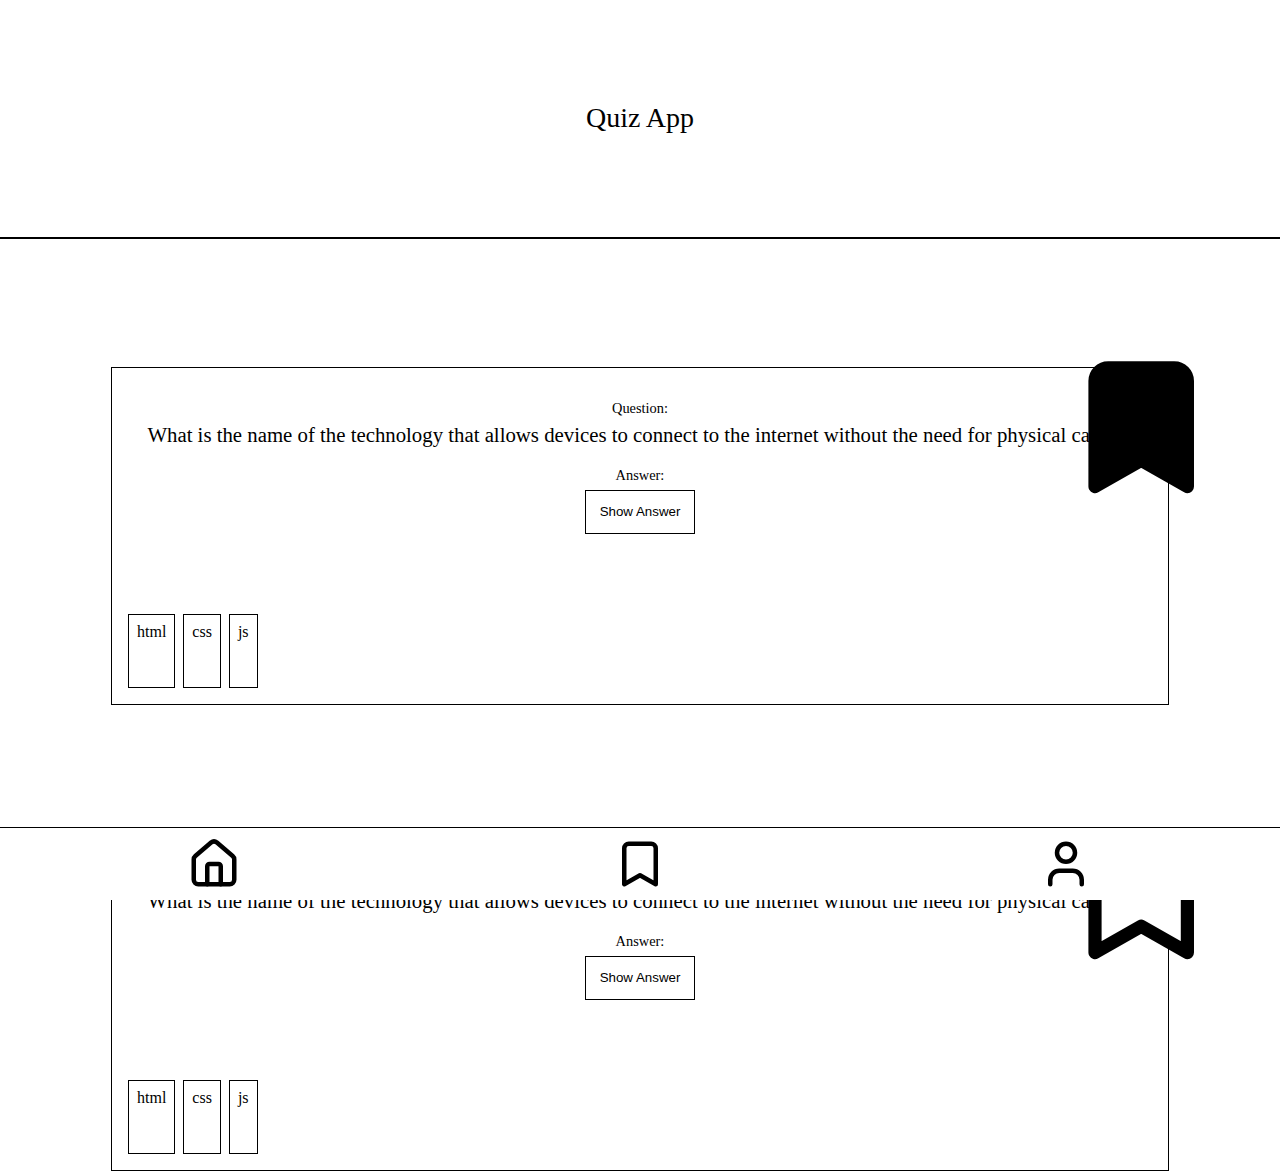
<file: index.html>
<!DOCTYPE html>
<html lang="en">
  <head>
    <meta charset="UTF-8" />
    <meta name="viewport" content="width=device-width, initial-scale=1.0" />
    <link rel="stylesheet" href="global.css" />
    <link rel="stylesheet" href="styles.css" />
    <title>Quiz Homepage</title>
  </head>
  <body>
    <header class="header">Quiz App</header>
    <main>
      <section class="card">
        <svg
          class="card__icon"
          viewBox="0 0 24 24"
          fill="black"
          stroke="currentColor"
          stroke-width="2"
          stroke-linecap="round"
          stroke-linejoin="round"
        >
          <path d="m19 21-7-4-7 4V5a2 2 0 0 1 2-2h10a2 2 0 0 1 2 2v16z" />
        </svg>
        <div class="card__center">
          <p class="card__titles">Question:</p>
          <p class="card__question">
            What is the name of the technology that allows devices to connect to
            the internet without the need for physical cables?
          </p>
          <p class="card__titles">Answer:</p>
          <button class="card__button--show">Show Answer</button>
        </div>
        <div class="card__left">
          <a class="card__tag">html</a>
          <a class="card__tag">css</a>
          <a class="card__tag">js</a>
        </div>
      </section>

      <section class="card">
        <svg
          class="card__icon"
          viewBox="0 0 24 24"
          fill="white"
          stroke="currentColor"
          stroke-width="2"
          stroke-linecap="round"
          stroke-linejoin="round"
        >
          <path d="m19 21-7-4-7 4V5a2 2 0 0 1 2-2h10a2 2 0 0 1 2 2v16z" />
        </svg>
        <div class="card__center">
          <p class="card__titles">Question:</p>
          <p class="card__question">
            What is the name of the technology that allows devices to connect to
            the internet without the need for physical cables?
          </p>
          <p class="card__titles">Answer:</p>
          <button class="card__button--show">Show Answer</button>
        </div>
        <div class="card__left">
          <a class="card__tag">html</a>
          <a class="card__tag">css</a>
          <a class="card__tag">js</a>
        </div>
      </section>
    </main>
    <footer class="footer">
      <a class="footer__link" href="index.html">
        <svg
          class="footer__icon"
          viewBox="0 0 24 24"
          stroke-width="2"
          stroke-linecap="round"
          stroke-linejoin="round"
        >
          <path d="M15 21v-8a1 1 0 0 0-1-1h-4a1 1 0 0 0-1 1v8" />
          <path
            d="M3 10a2 2 0 0 1 .709-1.528l7-6a2 2 0 0 1 2.582 0l7 6A2 2 0 0 1 21 10v9a2 2 0 0 1-2 2H5a2 2 0 0 1-2-2z"
          />
        </svg>
      </a>
      <a class="footer__link" href="bookmarks.html">
        <svg
          class="footer__icon"
          viewBox="0 0 24 24"
          stroke-width="2"
          stroke-linecap="round"
          stroke-linejoin="round"
        >
          <path d="m19 21-7-4-7 4V5a2 2 0 0 1 2-2h10a2 2 0 0 1 2 2v16z" />
        </svg>
      </a>
      <a class="footer__link" href="profile.html">
        <svg
          class="footer__icon"
          viewBox="0 0 24 24"
          stroke-width="2"
          stroke-linecap="round"
          stroke-linejoin="round"
        >
          <path d="M19 21v-2a4 4 0 0 0-4-4H9a4 4 0 0 0-4 4v2" />
          <circle cx="12" cy="7" r="4" />
        </svg>
      </a>
    </footer>
  </body>
</html>
</file>
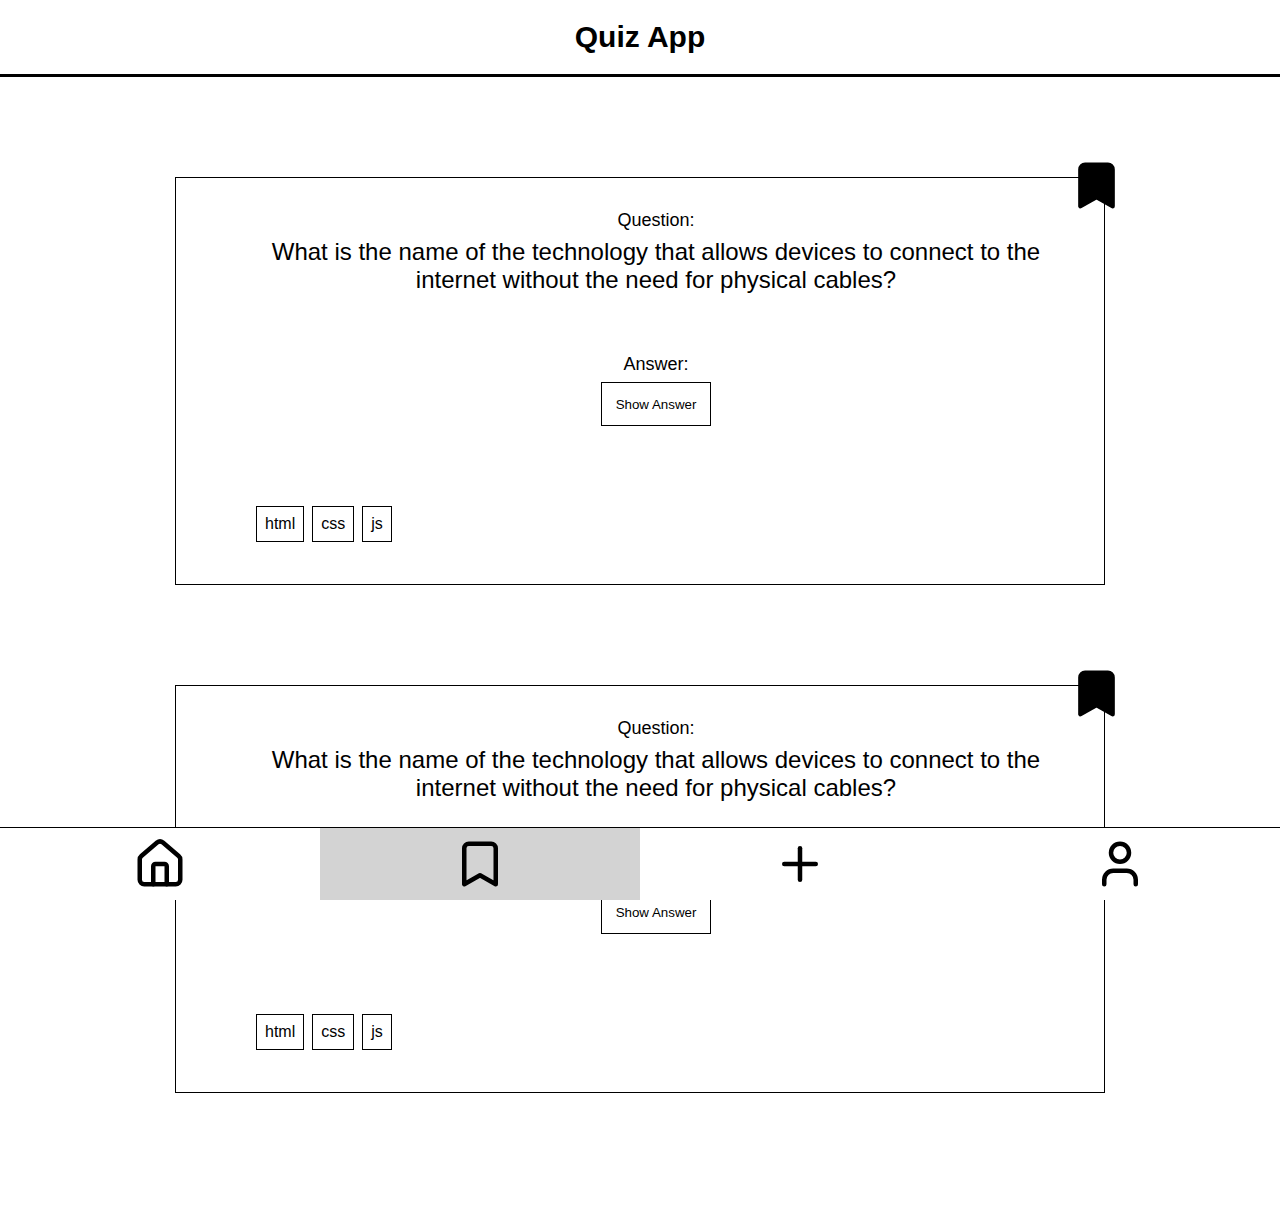
<file: bookmarks.html>
<!DOCTYPE html>
<html lang="en">
  <head>
    <meta charset="UTF-8" />
    <meta name="viewport" content="width=device-width, initial-scale=1.0" />
    <link rel="stylesheet" href="css/global.css" />
    <link rel="stylesheet" href="css/card.css" />
     <script src="js/index.js" defer></script>
    <title>Quiz Bookmarks</title>
  </head>
  <body>
    <header class="header">Quiz App</header>

    <main class="content">
      <div class="card">
        <svg
          class="card__bookmark"
          data-js="bookmarked"
          viewBox="0 0 24 24"
          stroke="currentColor"
          stroke-width="2"
          stroke-linecap="round"
          stroke-linejoin="round"
        >
          <path d="m19 21-7-4-7 4V5a2 2 0 0 1 2-2h10a2 2 0 0 1 2 2v16z" />
        </svg>
        <div class="card__center">
          <p class="card__titles">Question:</p>
          <p class="card__question">
            What is the name of the technology that allows devices to connect to
            the internet without the need for physical cables?
          </p>
          <p class="card__titles">Answer:</p>
          <button class="card__button">Show Answer</button>
        </div>
        <div class="card__left">
          <a class="card__tag">html</a>
          <a class="card__tag">css</a>
          <a class="card__tag">js</a>
        </div>
      </div>

      <div class="card">
        <svg
          class="card__bookmark"
          data-js="bookmarked"
          viewBox="0 0 24 24"
          stroke="currentColor"
          stroke-width="2"
          stroke-linecap="round"
          stroke-linejoin="round"
        >
          <path d="m19 21-7-4-7 4V5a2 2 0 0 1 2-2h10a2 2 0 0 1 2 2v16z" />
        </svg>
        <div class="card__center">
          <p class="card__titles">Question:</p>
          <p class="card__question">
            What is the name of the technology that allows devices to connect to
            the internet without the need for physical cables?
          </p>
          <p class="card__titles">Answer:</p>
          <button class="card__button">Show Answer</button>
        </div>
        <div class="card__left">
          <a class="card__tag">html</a>
          <a class="card__tag">css</a>
          <a class="card__tag">js</a>
        </div>
      </div>
    </main>

    <footer class="footer">
      <a class="footer__link" href="index.html">
        <svg
          class="footer__icon"
          viewBox="0 0 24 24"
          stroke-width="2"
          stroke-linecap="round"
          stroke-linejoin="round"
        >
          <path d="M15 21v-8a1 1 0 0 0-1-1h-4a1 1 0 0 0-1 1v8" />
          <path
            d="M3 10a2 2 0 0 1 .709-1.528l7-6a2 2 0 0 1 2.582 0l7 6A2 2 0 0 1 21 10v9a2 2 0 0 1-2 2H5a2 2 0 0 1-2-2z"
          />
        </svg>
      </a>
      <a class="footer__link footer__current" href="bookmarks.html">
        <svg
          class="footer__icon"
          viewBox="0 0 24 24"
          stroke-width="2"
          stroke-linecap="round"
          stroke-linejoin="round"
        >
          <path d="m19 21-7-4-7 4V5a2 2 0 0 1 2-2h10a2 2 0 0 1 2 2v16z" />
        </svg>
      </a>
      <a class="footer__link" href="form.html">
        <svg
        class="footer__icon"
          viewBox="0 0 24 24"
          stroke-width="2"
          stroke-linecap="round"
          stroke-linejoin="round"
        >
          <path d="M5 12h14" />
          <path d="M12 5v14" />
        </svg>
      </a>
      <a class="footer__link" href="profile.html">
        <svg
          class="footer__icon"
          viewBox="0 0 24 24"
          stroke-width="2"
          stroke-linecap="round"
          stroke-linejoin="round"
        >
          <path d="M19 21v-2a4 4 0 0 0-4-4H9a4 4 0 0 0-4 4v2" />
          <circle cx="12" cy="7" r="4" />
        </svg>
      </a>
    </footer>
  </body>
</html>
</file>
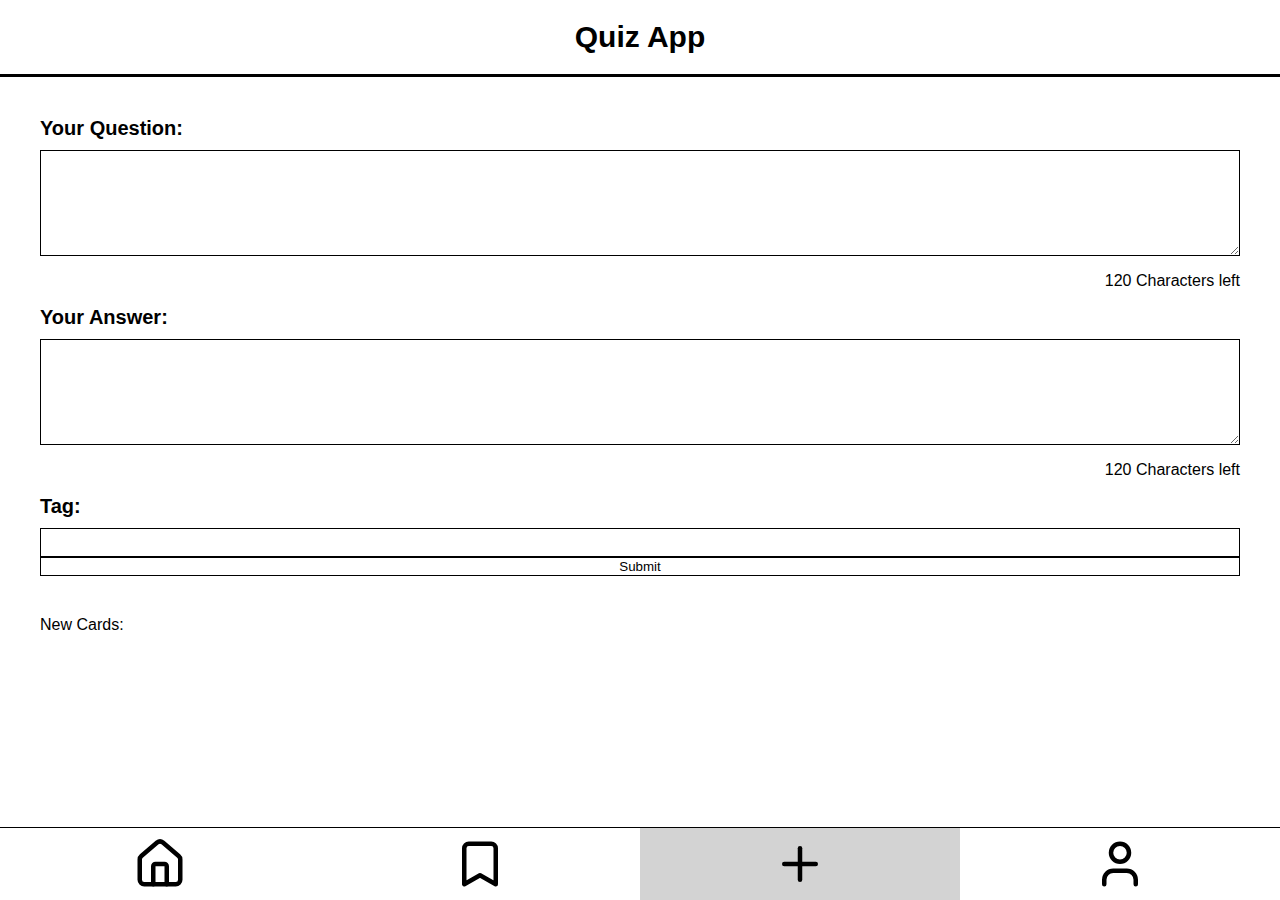
<file: form.html>
<!DOCTYPE html>
<html lang="en">
  <head>
    <meta charset="UTF-8" />
    <meta name="viewport" content="width=device-width, initial-scale=1.0" />
    <link rel="stylesheet" href="css/global.css" />
    <link rel="stylesheet" href="css/card.css" />
    <link rel="stylesheet" href="css/form.css" />
    <script src="js/createForm.js" defer></script>
    <title>Quiz Form</title>
  </head>
  <body>
    <header class="header">Quiz App</header>

    <main class="content">
      <section class="create">
        <form class="create__form" data-js="form">
          <label class="create__titles">Your Question:</label>
          <textarea
            class="create__textfield"
            data-js="q-textarea"
            maxlength="120"
            name="question"
          ></textarea>
          <p class="create__characterlimit" data-js="q-characters">120 <span>Characters left</span></p>

          <label class="create__titles">Your Answer:</label>
          <textarea
            class="create__textfield"
            data-js="a-textarea"
            maxlength="120"
            name="answer"
          ></textarea>
          <p class="create__characterlimit" data-js="a-characters">120 <span>Characters left</span></p>

          <label class="create__titles">Tag:</label>
          <input type="text" class="create__textinput" name="tag" />

          <button type="submit" class="create__submit" name="submit">
            Submit
          </button>
        </form>
      </section>

      <section class="created">
        <span>New Cards:</span>

        <div class="card__container" data-js="card-container"></div>
      </section>
    </main>

    <footer class="footer">
      <a class="footer__link" href="index.html">
        <svg
          class="footer__icon"
          viewBox="0 0 24 24"
          stroke-width="2"
          stroke-linecap="round"
          stroke-linejoin="round"
        >
          <path d="M15 21v-8a1 1 0 0 0-1-1h-4a1 1 0 0 0-1 1v8" />
          <path
            d="M3 10a2 2 0 0 1 .709-1.528l7-6a2 2 0 0 1 2.582 0l7 6A2 2 0 0 1 21 10v9a2 2 0 0 1-2 2H5a2 2 0 0 1-2-2z"
          />
        </svg>
      </a>
      <a class="footer__link" href="bookmarks.html">
        <svg
          class="footer__icon"
          viewBox="0 0 24 24"
          stroke-width="2"
          stroke-linecap="round"
          stroke-linejoin="round"
        >
          <path d="m19 21-7-4-7 4V5a2 2 0 0 1 2-2h10a2 2 0 0 1 2 2v16z" />
        </svg>
      </a>
      <a class="footer__link footer__current" href="form.html">
        <svg
          class="footer__icon"
          viewBox="0 0 24 24"
          stroke-width="2"
          stroke-linecap="round"
          stroke-linejoin="round"
        >
          <path d="M5 12h14" />
          <path d="M12 5v14" />
        </svg>
      </a>
      <a class="footer__link" href="profile.html">
        <svg
          class="footer__icon"
          viewBox="0 0 24 24"
          stroke-width="2"
          stroke-linecap="round"
          stroke-linejoin="round"
        >
          <path d="M19 21v-2a4 4 0 0 0-4-4H9a4 4 0 0 0-4 4v2" />
          <circle cx="12" cy="7" r="4" />
        </svg>
      </a>
    </footer>
  </body>
</html>
</file>
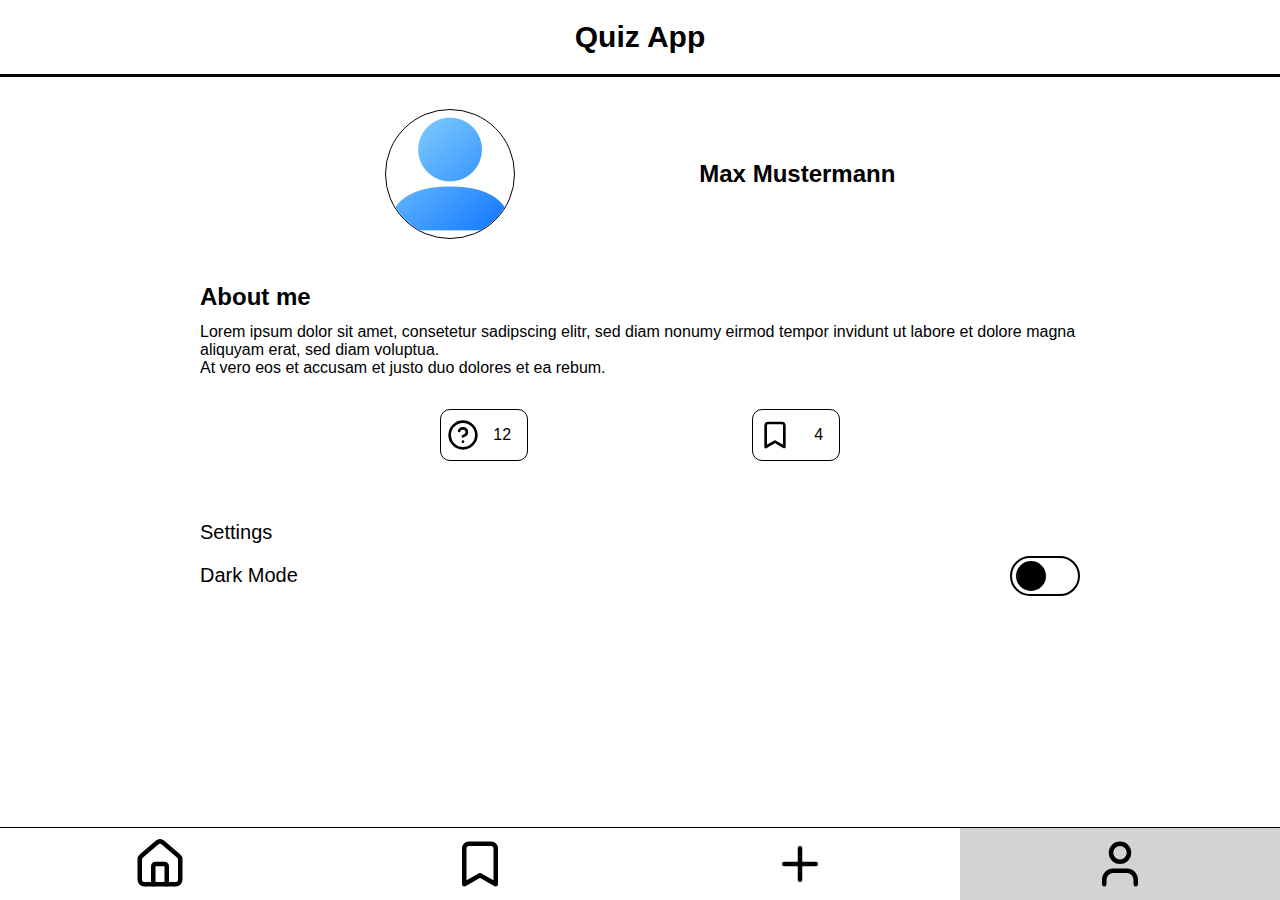
<file: profile.html>
<!DOCTYPE html>
<html lang="en">
  <head>
    <meta charset="UTF-8" />
    <meta name="viewport" content="width=device-width, initial-scale=1.0" />
    <link rel="stylesheet" href="css/global.css" />
    <link rel="stylesheet" href="css/profile.css" />
    <script src="js/index.js" defer></script>
    <title>Quiz Profile</title>
  </head>
  <body>
    <header class="header">Quiz App</header>

    <main class="profile">
      <section class="user">
        <div class="user__pic">
          <img
            class="user__pic-image"
            src="public/user.png"
            alt="User Profile Picture"
          />
        </div>
        <h1 class="user__name">Max Mustermann</h1>
      </section>

      <section class="about">
        <h2 class="about__title">About me</h2>
        <p class="about__description">
          Lorem ipsum dolor sit amet, consetetur sadipscing elitr, sed diam
          nonumy eirmod tempor invidunt ut labore et dolore magna aliquyam erat,
          sed diam voluptua. <br />At vero eos et accusam et justo duo dolores
          et ea rebum.
        </p>
      </section>

      <section class="stats">
        <div class="stats__border">
          <svg
            class="stats__icon"
            width="24"
            height="24"
            viewBox="0 0 24 24"
            fill="none"
            stroke="currentColor"
            stroke-width="2"
            stroke-linecap="round"
            stroke-linejoin="round"
          >
            <circle cx="12" cy="12" r="10" />
            <path d="M9.09 9a3 3 0 0 1 5.83 1c0 2-3 3-3 3" />
            <path d="M12 17h.01" />
          </svg>
          <p>12</p>
        </div>
        <div class="stats__border">
          <svg
            class="stats__icon"
            width="24"
            height="24"
            viewBox="0 0 24 24"
            fill="none"
            stroke="currentColor"
            stroke-width="2"
            stroke-linecap="round"
            stroke-linejoin="round"
          >
            <path d="m19 21-7-4-7 4V5a2 2 0 0 1 2-2h10a2 2 0 0 1 2 2v16z" />
          </svg>
          <p>4</p>
        </div>
      </section>

      <section class="modals">
        <a class="modals__settings" href="#">Settings</a>
        <div class="modals__darkmode">
          <p>Dark Mode</p>
          <label class="modals__switch">
            <input type="checkbox" data-js="darkmode-toggle" />
            <span class="modals__slider"></span>
          </label>
        </div>
      </section>
    </main>

    <footer class="footer">
      <a class="footer__link" href="index.html">
        <svg
          class="footer__icon"
          viewBox="0 0 24 24"
          stroke-width="2"
          stroke-linecap="round"
          stroke-linejoin="round"
        >
          <path d="M15 21v-8a1 1 0 0 0-1-1h-4a1 1 0 0 0-1 1v8" />
          <path
            d="M3 10a2 2 0 0 1 .709-1.528l7-6a2 2 0 0 1 2.582 0l7 6A2 2 0 0 1 21 10v9a2 2 0 0 1-2 2H5a2 2 0 0 1-2-2z"
          />
        </svg>
      </a>
      <a class="footer__link" href="bookmarks.html">
        <svg
          class="footer__icon"
          viewBox="0 0 24 24"
          stroke-width="2"
          stroke-linecap="round"
          stroke-linejoin="round"
        >
          <path d="m19 21-7-4-7 4V5a2 2 0 0 1 2-2h10a2 2 0 0 1 2 2v16z" />
        </svg>
      </a>
      <a class="footer__link" href="form.html">
        <svg
          class="footer__icon"
          viewBox="0 0 24 24"
          stroke-width="2"
          stroke-linecap="round"
          stroke-linejoin="round"
        >
          <path d="M5 12h14" />
          <path d="M12 5v14" />
        </svg>
      </a>
      <a class="footer__link footer__current" href="profile.html">
        <svg
          class="footer__icon"
          viewBox="0 0 24 24"
          stroke-width="2"
          stroke-linecap="round"
          stroke-linejoin="round"
        >
          <path d="M19 21v-2a4 4 0 0 0-4-4H9a4 4 0 0 0-4 4v2" />
          <circle cx="12" cy="7" r="4" />
        </svg>
      </a>
    </footer>
  </body>
</html>
</file>
<file: global.css>
body {
  margin: 0;
}

button {
  background-color: none;
}

.header {
  background-color: white;
  border-bottom: 0.1em solid black;
  text-align: center;
  padding: 8%;
  font-size: 1.75em;
}

.footer {
  background-color: white;
  border-top: 0.1em solid black;
  position: fixed;
  bottom: 0;
  width: 100%;
  height: 8%;
  display: flex;
  flex-direction: row;
  justify-content: space-evenly;
  align-items: center;
}

.footer__link {
  height: 100%;
  width: 33%;
  text-align: center;
  display: flex;
  align-items: center;
  justify-content: center;
}

.footer__icon {
  height: 75%;
  stroke: black;
  fill: none;
}
</file>
<file: styles.css>
.card {
  border: 0.1em solid black;
  min-height: 18em;
  height: auto;
  width: 80%;
  margin: 0 auto;
  margin-top: 10%;
  display: grid;
  grid-template-areas:
    "center"
    "left";
  position: relative;
  padding: 2em 1em 1em 1em;
  gap: 15%;
}

.card__icon {
  height: auto;
  width: 15%;
  position: absolute;
  right: -5%;
  top: -6%;
}

.card__center {
  grid-area: center;
  text-align: center;
}

.card__left {
  display: grid;
  grid-auto-flow: column;
  gap: 0.5rem;
  justify-content: start;
}

.card__titles {
  margin: 0;
  font-size: 0.9em;
  padding-bottom: 0.4em;
}

.card__question {
  font-size: 1.3em;
  margin: 0;
  padding-bottom: 1em;
}

.card__button--show {
  background-color: white;
  border: 0.1em solid black;
  padding: 1em;
}

.card__tag {
  border: 0.1em solid black;
  padding: 0.5em;
}

.profile {
  padding-left: 2.5em;
  padding-right: 2.5em;
}

.user {
  display: flex;
  flex-direction: row;
  justify-content: space-between;
  padding-top: 2em;
  padding-bottom: 1em;
  align-items: center;
}

.user__pic {
  border: 0.1em solid black;
  border-radius: 999px;
  height: 8em;
  width: auto;
  overflow: hidden;
}

.user__pic-image {
  height: 100%;
  width: 100%;
  object-fit: cover;
}

.user__name {
  font-size: 1.5em;
  text-align: center;
}

.about {
  display: flex;
  flex-direction: column;
  padding-top: 1em;
  padding-bottom: 1em;
}

.about__title {
  margin: 0;
  font-size: 1.5em;
  padding-bottom: 0.5em;
  padding-top: 0.5em;
}

.about__description {
  margin: 0;
}

.stats {
  display: flex;
  flex-direction: row;
  justify-content: space-evenly;
  padding-left: 1em;
  padding-right: 1em;
  padding-top: 1em;
}

.stats__border {
  display: flex;
  flex-direction: row;
  justify-content: space-between;
  border: 0.1em solid black;
  border-radius: 10px;
  padding-left: 0.4em;
  padding-right: 1em;
  width: 4em;
}

.stats__icon {
  height: auto;
  width: 2em;
}

.modals {
  padding-top: 3em;
  font-size: 1.25em;
}

.modals__darkmode {
  display: flex;
  flex-direction: row;
  align-items: center;
  justify-content: space-between;
}

.modals__settings {
  text-decoration: none;
  color: black;
}

.modals__switch {
  position: relative;
  display: inline-block;
  height: 2em;
  width: 3.5em;
}

.modals__switch input {
  height: 0;
  width: 0;
}

.modals__slider {
  position: absolute;
  top: 0;
  left: 0;
  right: 0;
  bottom: 0;
  border: 0.1em solid black;
  border-radius: 30px;
}

.modals__slider:before {
  position: absolute;
  content: "";
  height: 1.5em;
  width: 1.5em;
  left: 0.175em;
  bottom: 0.15em;
  border-radius: 30px;
  background-color: black;
}

input:checked + .modals__slider:before {
  transform: translateX(26px);
}
</file>
<file: css/global.css>
html {
  font-family: Arial, Helvetica, sans-serif;
}

body {
  margin: 0;
}

button {
  background-color: none;
}

.header {
  background-color: white;
  border-bottom: 0.1em solid black;
  text-align: center;
  padding: 20px;
  font-size: 30px;
  font-weight: bold;
}

.content {
  padding-bottom: 25%;
}

.footer {
  background-color: white;
  border-top: 0.1em solid black;
  position: fixed;
  bottom: 0;
  width: 100%;
  height: 8%;
  display: flex;
  flex-direction: row;
  justify-content: space-evenly;
  align-items: center;
}

.footer__link {
  height: 100%;
  width: 33%;
  text-align: center;
  display: flex;
  align-items: center;
  justify-content: center;
}

.footer__link:hover {
  background-color: gray;
}

.footer__link:hover .footer__icon {
  fill: black;
}

.footer__current {
  background-color: lightgray;
}

.footer__icon {
  height: 75%;
  stroke: black;
  fill: none;
}

@media (min-width: 1024px) {
  .content {
    padding-bottom: 120px;
  }
}
</file>
<file: css/card.css>
.card {
  border: 1.6px solid black;
  min-height: 18em;
  height: auto;
  width: 80%;
  margin: 10% auto 0 auto;
  display: grid;
  grid-template-areas:
    "center"
    "left";
  position: relative;
  padding: 2em 1em 1em 1em;
  gap: 60px;
}

.card__bookmark {
  height: auto;
  width: 55px;
  position: absolute;
  right: -20px;
  top: -20px;
}

.card__bookmark--toggle {
  fill: black;
}

.card__bookmark--untoggle {
  fill: white;
}

.card__center {
  grid-area: center;
  text-align: center;
}

.card__left {
  display: grid;
  grid-auto-flow: column;
  gap: 0.5rem;
  justify-content: start;
  padding-bottom: 10px;
}

.card__titles {
  margin: 0;
  font-size: 0.9em;
  padding-bottom: 0.4em;
}

.card__question {
  font-size: 1.3em;
  margin: 0;
  padding-bottom: 1em;
  text-align: center;
}

.card__button {
  background-color: white;
  border: 1.6px solid black;
  padding: 1em;
}

.card__answer {
  margin: 0;
  font-size: 1.3em;
  text-align: center;
  padding-top: 1em;
}

.card__answer--toggle {
  display: contents;
}

.card__tag {
  border: 1.6px solid black;
  padding: 0.5em;
}

@media (min-width: 1024px) {
  .card {
    gap: 80px;
    margin-top: 100px;
    padding: 2em 5em 2em 5em;
    width: 60%;
  }

  .card__titles {
    font-size: 18px;
  }

  .card__question {
    font-size: 24px;
    margin: 0 auto 0 auto;
    width: 800px;
    padding-bottom: 60px;
  }

  .card__answer {
    font-size: 24px;
    margin: 0 auto 0 auto;
    width: 800px;
  }
}
</file>
<file: css/form.css>
.create {
    display: flex;
    flex-direction: column;
    padding: 40px
}

.create__form {
    display: flex;
    flex-direction: column;
}

.create__titles {
    font-size: 20px;
    font-weight: bold;
    padding-bottom: 10px;
}

.create__textfield {
    height: 100px;
    font-size: 18px;
    font-family: Arial;
    border: 1.6px solid black;
}

.create__characterlimit {
    text-align: right;
}

.create__textinput {
    height: 25px;
    font-size: 18px;
    font-family: Arial;
    border: 1.6px solid black;
}

.create__submit {
    background-color: white;
    border: 1.6px solid black;
    color: black;
}

.created {
    display: flex;
    flex-direction: column;
    padding: 0px 40px 0px 40px;
}
</file>
<file: css/profile.css>
body {
  background-color: white;
  color: black;
}

.profile {
  padding-left: 2.5em;
  padding-right: 2.5em;
}

.user {
  display: flex;
  flex-direction: row;
  justify-content: space-between;
  padding-top: 2em;
  padding-bottom: 1em;
  align-items: center;
}

.user__pic {
  border: 0.1em solid black;
  border-radius: 999px;
  height: 8em;
  width: auto;
  overflow: hidden;
}

.user__pic-image {
  height: 100%;
  width: 100%;
  object-fit: cover;
}

.user__name {
  font-size: 1.5em;
  text-align: center;
}

.about {
  display: flex;
  flex-direction: column;
  padding-top: 1em;
  padding-bottom: 1em;
}

.about__title {
  margin: 0;
  font-size: 1.5em;
  padding-bottom: 0.5em;
  padding-top: 0.5em;
}

.about__description {
  margin: 0;
}

.stats {
  display: flex;
  flex-direction: row;
  justify-content: space-evenly;
  padding-left: 1em;
  padding-right: 1em;
  padding-top: 1em;
}

.stats__border {
  display: flex;
  flex-direction: row;
  justify-content: space-between;
  border: 0.1em solid black;
  border-radius: 10px;
  padding-left: 0.4em;
  padding-right: 1em;
  width: 4em;
}

.stats__icon {
  height: auto;
  width: 2em;
}

.modals {
  padding-top: 3em;
  font-size: 1.25em;
}

.modals__darkmode {
  display: flex;
  flex-direction: row;
  align-items: center;
  justify-content: space-between;
}

.modals__settings {
  text-decoration: none;
  color: black;
}

.modals__switch {
  position: relative;
  display: inline-block;
  height: 2em;
  width: 3.5em;
}

.modals__switch input {
  height: 0;
  width: 0;
}

.modals__slider {
  position: absolute;
  top: 0;
  left: 0;
  right: 0;
  bottom: 0;
  border: 0.1em solid black;
  border-radius: 30px;
}

.modals__slider:before {
  position: absolute;
  content: "";
  height: 1.5em;
  width: 1.5em;
  left: 0.175em;
  bottom: 0.15em;
  border-radius: 30px;
  background-color: black;
}

input:checked + .modals__slider:before {
  transform: translateX(26px);
}

/* Darkmode */
body.darkmode {
  background-color: black;
  color: white;
}

@media (min-width: 1024px) {
  .profile {
    padding-left: 200px;
    padding-right: 200px;
  }

  .user {
    justify-content: space-evenly;
  }
}
</file>
